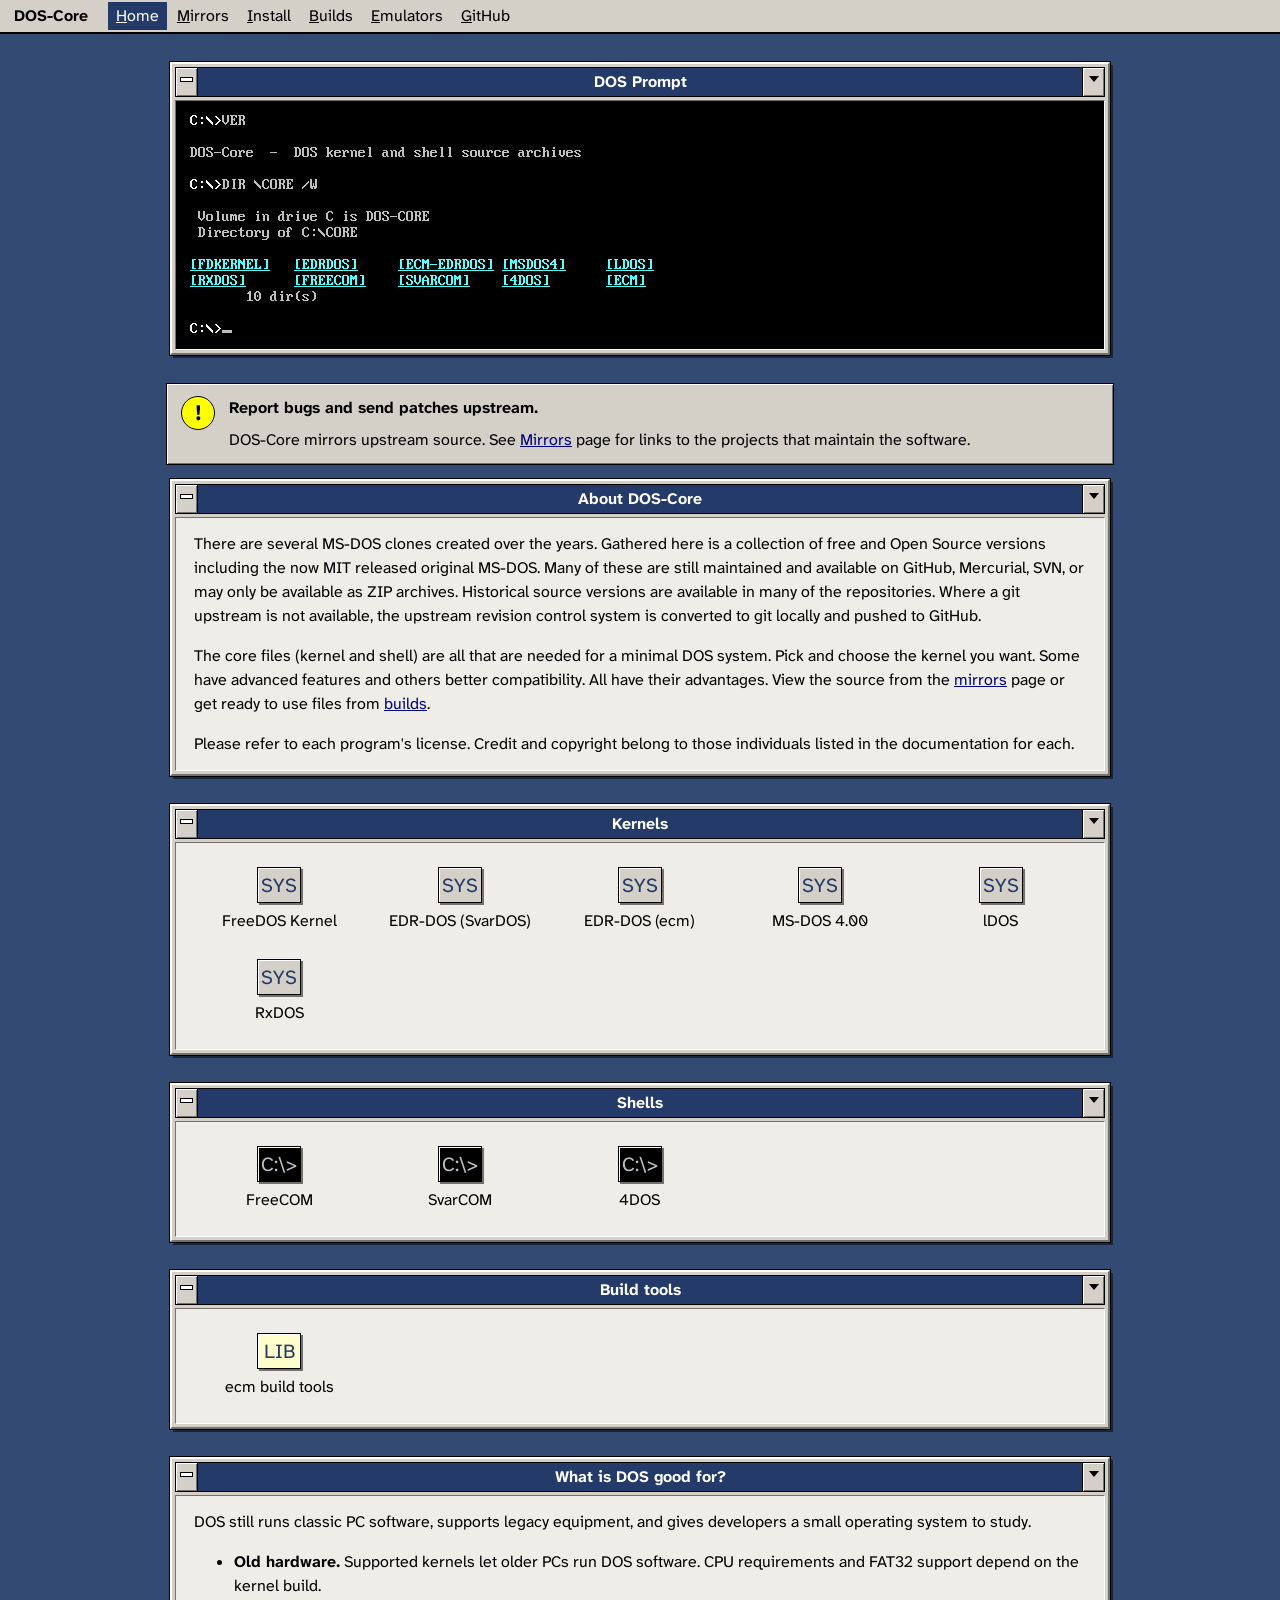
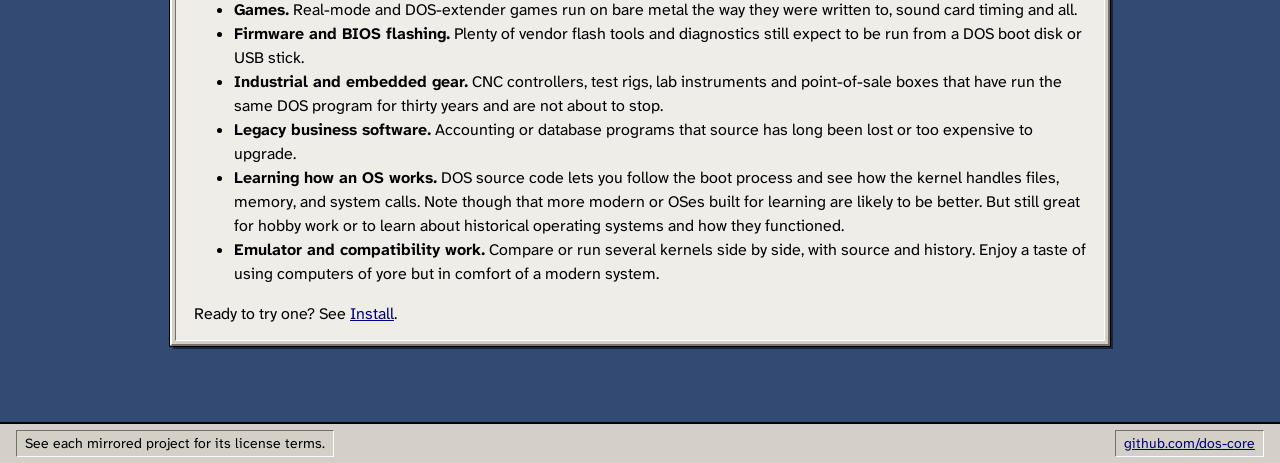
<file: index.html>
<!doctype html>
<html lang="en">
<head>
<meta charset="utf-8">
<meta name="viewport" content="width=device-width, initial-scale=1">
<title>DOS-Core</title>
<meta name="description" content="DOS-Core: Read-only mirrors of DOS kernel and command shell source code, with links back to the projects that maintain them.">
<link rel="stylesheet" href="style.css">
</head>
<body>

<nav class="menubar">
  <span class="app">DOS-Core</span>
  <a href="index.html" aria-current="page">Home</a>
  <a href="mirrors.html">Mirrors</a>
  <a href="install.html">Install</a>
  <a href="builds.html">Builds</a>
  <a href="emulators.html">Emulators</a>
  <a href="https://github.com/dos-core">GitHub</a>
</nav>

<main class="desktop">

  <section class="window">
    <div class="titlebar"><span class="box"></span><h1>DOS Prompt</h1><span class="box r"></span></div>
<pre class="term term40or80"><span class="w">C:\&gt;</span>VER

<span class="term-banner">DOS-Core  -  DOS kernel and shell source archives</span>

<span class="w">C:\&gt;</span>DIR \CORE /W

 Volume in drive C is DOS-CORE
 Directory of C:\CORE

<span class="term-directory"><a href="mirrors.html#fdkernel">[FDKERNEL]</a>   <a href="mirrors.html#edrdos">[EDRDOS]</a>     <a href="mirrors.html#ecm-edrdos">[ECM-EDRDOS]</a> <a href="mirrors.html#msdos4">[MSDOS4]</a>     <a href="mirrors.html#ldos">[LDOS]</a>
<a href="mirrors.html#rxdos">[RXDOS]</a>      <a href="mirrors.html#freecom">[FREECOM]</a>    <a href="mirrors.html#svarcom">[SVARCOM]</a>    <a href="mirrors.html#4dos">[4DOS]</a>       <a href="mirrors.html#ecm">[ECM]</a></span>
       10 dir(s)

<span class="w">C:\&gt;</span><span class="cursor"></span></pre>
  </section>

  <div class="notice" role="note">
    <span class="mark" aria-hidden="true">!</span>
    <div>
      <p><strong>Report bugs and send patches upstream.</strong></p>
      <p>DOS-Core mirrors upstream source. See <a href="mirrors.html">Mirrors</a> page 
      for links to the projects that maintain the software.</p>
    </div>
  </div>

  <section class="window">
    <div class="titlebar"><span class="box"></span><h2>About DOS-Core</h2><span class="box r"></span></div>
    <div class="body">
      <p>There are several MS-DOS clones created over the years.  Gathered here
      is a collection of free and Open Source versions including the now MIT
      released original MS-DOS.  Many of these are still maintained and
      available on GitHub, Mercurial, SVN, or may only be available as ZIP
      archives.  Historical source versions are available in many of the
      repositories.  Where a git upstream is not available, the upstream 
      revision control system is converted to git locally and pushed to GitHub.</p>
      <p>The core files (kernel and shell) are all that are needed for a minimal
      DOS system.  Pick and choose the kernel you want.  Some have advanced 
      features and others better compatibility.  All have their advantages.
      View the source from the <a href="mirrors.html">mirrors</a> page or get
      ready to use files from <a href="builds.html">builds</a>.</p>
      <p>Please refer to each program's license.  Credit and copyright belong
      to those individuals listed in the documentation for each.</p>
    </div>
  </section>

  <section class="window">
    <div class="titlebar"><span class="box"></span><h2>Kernels</h2><span class="box r"></span></div>
    <div class="body">
      <div class="icons">
        <a class="icon" href="mirrors.html#fdkernel"><span class="glyph">SYS</span><span>FreeDOS Kernel</span></a>
        <a class="icon" href="mirrors.html#edrdos"><span class="glyph">SYS</span><span>EDR-DOS (SvarDOS)</span></a>
        <a class="icon" href="mirrors.html#ecm-edrdos"><span class="glyph">SYS</span><span>EDR-DOS (ecm)</span></a>
        <a class="icon" href="mirrors.html#msdos4"><span class="glyph">SYS</span><span>MS-DOS 4.00</span></a>
        <a class="icon" href="mirrors.html#ldos"><span class="glyph">SYS</span><span>lDOS</span></a>
        <a class="icon" href="mirrors.html#rxdos"><span class="glyph">SYS</span><span>RxDOS</span></a>
      </div>
    </div>
  </section>

  <section class="window">
    <div class="titlebar"><span class="box"></span><h2>Shells</h2><span class="box r"></span></div>
    <div class="body">
      <div class="icons">
        <a class="icon" href="mirrors.html#freecom"><span class="glyph shell">C:\&gt;</span><span>FreeCOM</span></a>
        <a class="icon" href="mirrors.html#svarcom"><span class="glyph shell">C:\&gt;</span><span>SvarCOM</span></a>
        <a class="icon" href="mirrors.html#4dos"><span class="glyph shell">C:\&gt;</span><span>4DOS</span></a>
      </div>
    </div>
  </section>

  <section class="window">
    <div class="titlebar"><span class="box"></span><h2>Build tools</h2><span class="box r"></span></div>
    <div class="body">
      <div class="icons">
        <a class="icon" href="mirrors.html#ecm"><span class="glyph lib">LIB</span><span>ecm build tools</span></a>
      </div>
    </div>
  </section>

  <section class="window">
    <div class="titlebar"><span class="box"></span><h2>What is DOS good for?</h2><span class="box r"></span></div>
    <div class="body">
      <p>DOS still runs classic PC software, supports legacy equipment, and
      gives developers a small operating system to study.</p>
      <ul>
        <li><strong>Old hardware.</strong> Supported kernels let older PCs run DOS software.
        CPU requirements and FAT32 support depend on the kernel build.</li>
        <li><strong>Games.</strong> Real-mode and DOS-extender games run on
        bare metal the way they were written to, sound card timing and all.</li>
        <li><strong>Firmware and BIOS flashing.</strong> Plenty of vendor
        flash tools and diagnostics still expect to be run from a DOS boot
        disk or USB stick.</li>
        <li><strong>Industrial and embedded gear.</strong> CNC controllers,
        test rigs, lab instruments and point-of-sale boxes that have run the
        same DOS program for thirty years and are not about to stop.</li>
        <li><strong>Legacy business software.</strong> Accounting or database
        programs that source has long been lost or too expensive to upgrade.</li>
        <li><strong>Learning how an OS works.</strong> DOS source code lets you follow
        the boot process and see how the kernel handles files, memory, and
        system calls.  Note though that more modern or OSes built for learning
        are likely to be better.  But still great for hobby work or to learn
        about historical operating systems and how they functioned.</li>
        <li><strong>Emulator and compatibility work.</strong> Compare or run
        several kernels side by side, with source and history.  Enjoy a taste
        of using computers of yore but in comfort of a modern system.</li>
      </ul>
      <p>Ready to try one? See <a href="install.html">Install</a>.</p>
    </div>
  </section>

</main>

<footer class="statusbar">
  <span>See each mirrored project for its license terms.</span>
  <span><a href="https://github.com/dos-core">github.com/dos-core</a></span>
</footer>

</body>
</html>
</file>
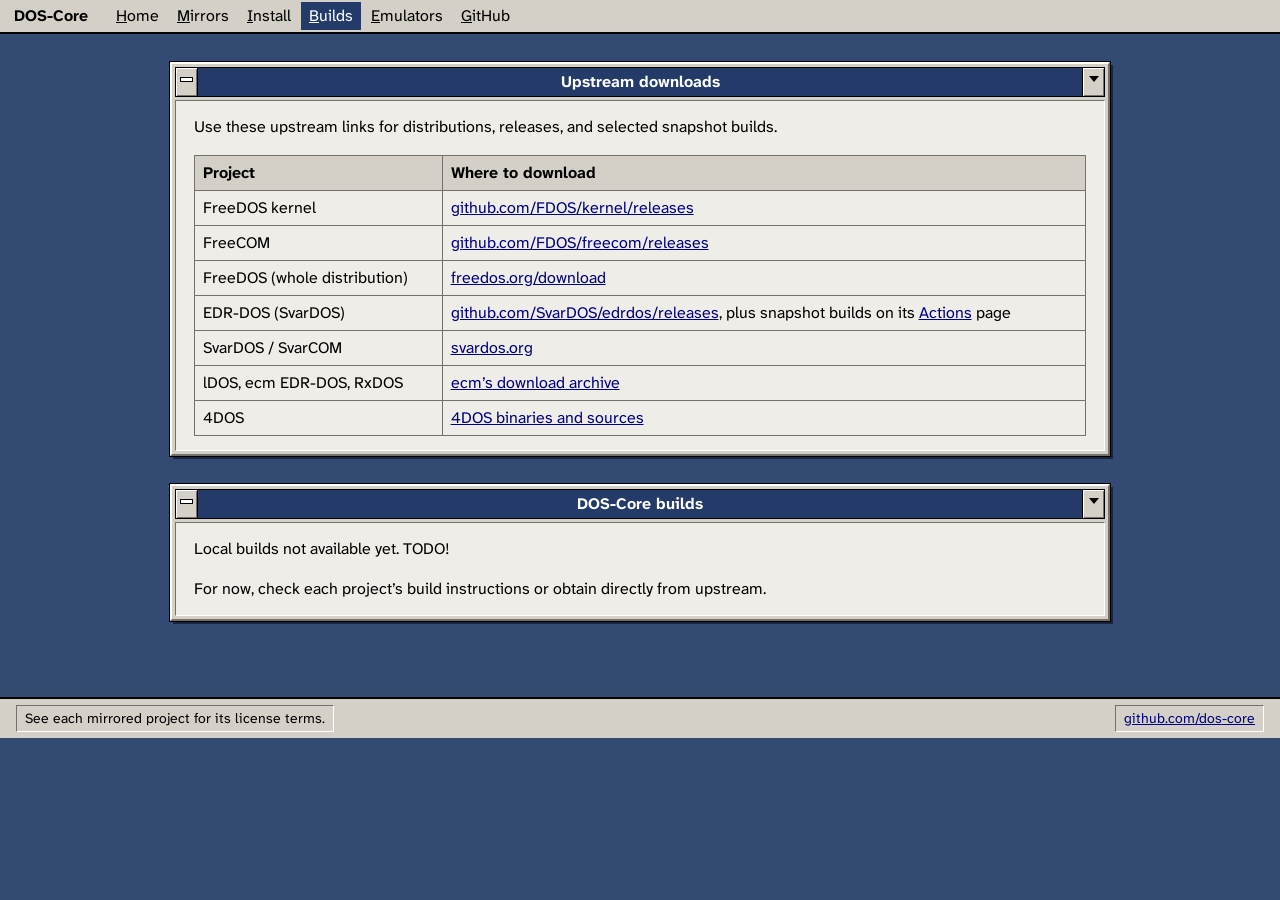
<file: builds.html>
<!doctype html>
<html lang="en">
<head>
<meta charset="utf-8">
<meta name="viewport" content="width=device-width, initial-scale=1">
<title>DOS-Core Builds</title>
<meta name="description" content="Where to get ready-to-run kernels and shells.">
<link rel="stylesheet" href="style.css">
</head>
<body>

<nav class="menubar">
  <span class="app">DOS-Core</span>
  <a href="index.html">Home</a>
  <a href="mirrors.html">Mirrors</a>
  <a href="install.html">Install</a>
  <a href="builds.html" aria-current="page">Builds</a>
  <a href="emulators.html">Emulators</a>
  <a href="https://github.com/dos-core">GitHub</a>
</nav>

<main class="desktop">

  <section class="window">
    <div class="titlebar"><span class="box"></span><h1>Upstream downloads</h1><span class="box r"></span></div>
    <div class="body">
      <p>Use these upstream links for distributions, releases, and selected snapshot builds.</p>
      <div class="table-wrap">
      <table>
        <thead><tr><th>Project</th><th>Where to download</th></tr></thead>
        <tbody>
          <tr><td>FreeDOS kernel</td><td><a href="https://github.com/FDOS/kernel/releases">github.com/FDOS/kernel/releases</a></td></tr>
          <tr><td>FreeCOM</td><td><a href="https://github.com/FDOS/freecom/releases">github.com/FDOS/freecom/releases</a></td></tr>
          <tr><td>FreeDOS (whole distribution)</td><td><a href="https://www.freedos.org/download/">freedos.org/download</a></td></tr>
          <tr><td>EDR-DOS (SvarDOS)</td><td><a href="https://github.com/SvarDOS/edrdos/releases">github.com/SvarDOS/edrdos/releases</a>, plus snapshot builds on its <a href="https://github.com/SvarDOS/edrdos/actions">Actions</a> page</td></tr>
          <tr><td>SvarDOS / SvarCOM</td><td><a href="http://svardos.org/">svardos.org</a></td></tr>
          <tr><td>lDOS, ecm EDR-DOS, RxDOS</td><td><a href="https://pushbx.org/ecm/download/">ecm’s download archive</a></td></tr>
          <tr><td>4DOS</td><td><a href="https://4dos.info/sources.htm">4DOS binaries and sources</a></td></tr>
        </tbody>
      </table>
      </div>
    </div>
  </section>

  <section class="window">
    <div class="titlebar"><span class="box"></span><h2>DOS-Core builds</h2><span class="box r"></span></div>
    <div class="body">
      <p>Local builds not available yet.  TODO!</p>
      <p>For now, check each project’s build instructions or obtain directly from upstream.</p>
    </div>
  </section>

</main>

<footer class="statusbar">
  <span>See each mirrored project for its license terms.</span>
  <span><a href="https://github.com/dos-core">github.com/dos-core</a></span>
</footer>

</body>
</html>
</file>
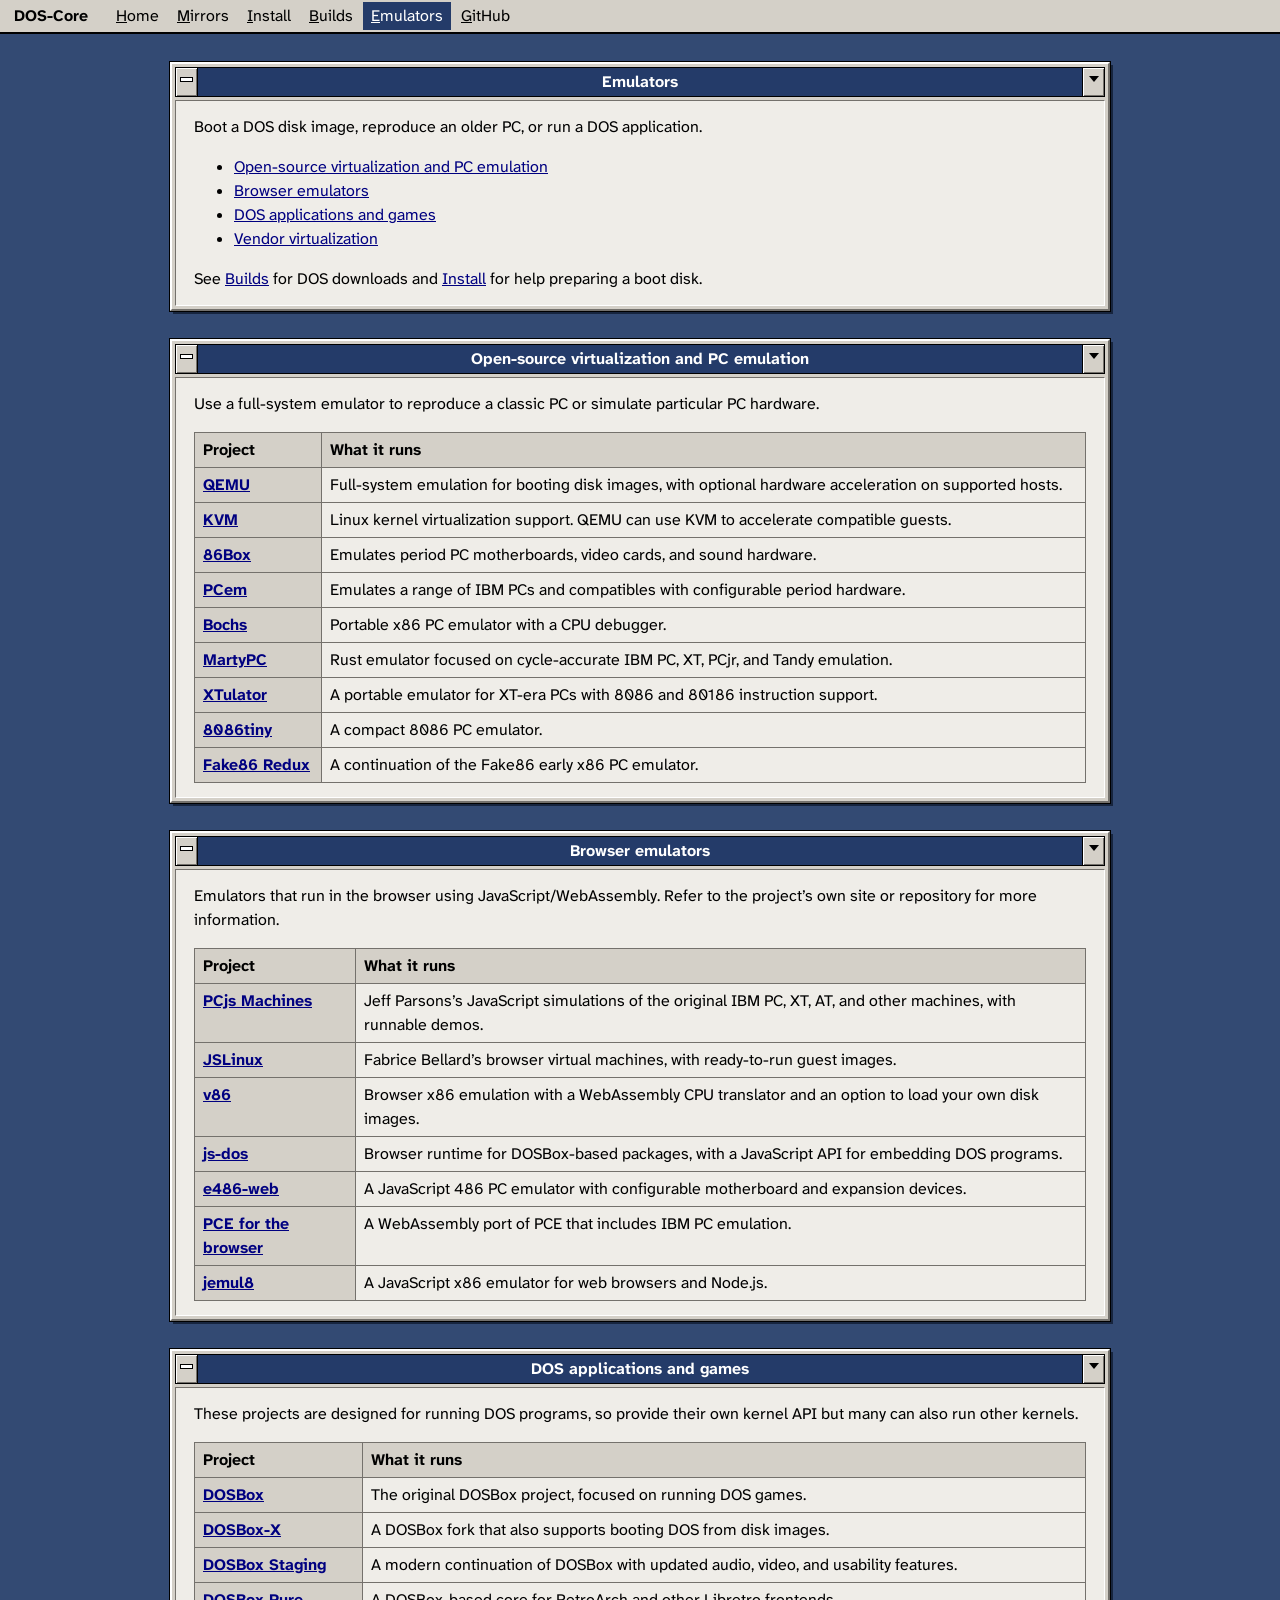
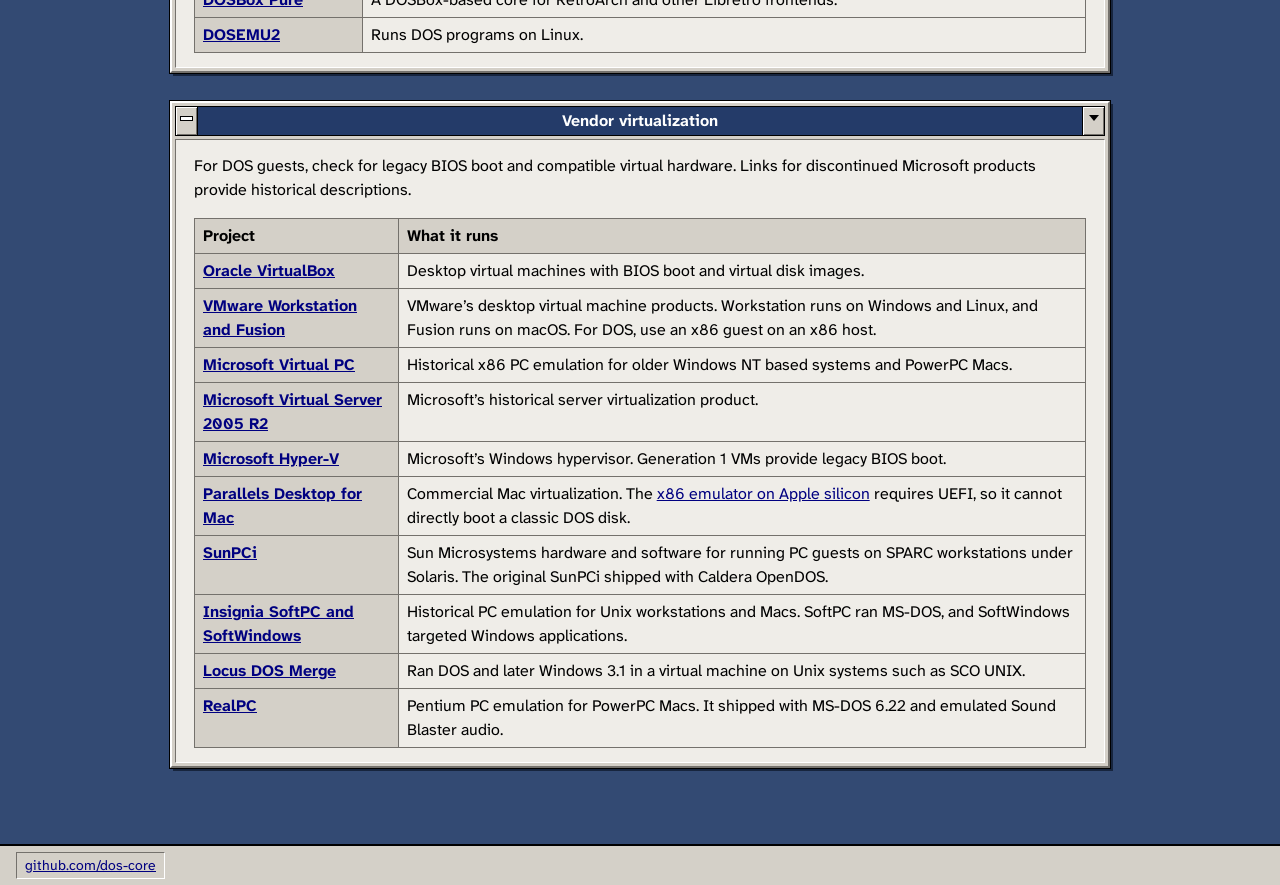
<file: emulators.html>
<!doctype html>
<html lang="en">
<head>
<meta charset="utf-8">
<meta name="viewport" content="width=device-width, initial-scale=1">
<title>DOS-Core Emulators</title>
<meta name="description" content="Desktop, open-source, and browser emulators for DOS programs and bootable PC disk images.">
<link rel="stylesheet" href="style.css">
</head>
<body>

<nav class="menubar">
  <span class="app">DOS-Core</span>
  <a href="index.html">Home</a>
  <a href="mirrors.html">Mirrors</a>
  <a href="install.html">Install</a>
  <a href="builds.html">Builds</a>
  <a href="emulators.html" aria-current="page">Emulators</a>
  <a href="https://github.com/dos-core">GitHub</a>
</nav>

<main class="desktop">
  <section class="window">
    <div class="titlebar"><span class="box"></span><h1>Emulators</h1><span class="box r"></span></div>
    <div class="body">
      <p>Boot a DOS disk image, reproduce an older PC, or run a DOS application.</p>
      <ul>
        <li><a href="#open-source">Open-source virtualization and PC emulation</a></li>
        <li><a href="#browser">Browser emulators</a></li>
        <li><a href="#dos-programs">DOS applications and games</a></li>
        <li><a href="#desktop">Vendor virtualization</a></li>
      </ul>
      <p>See <a href="builds.html">Builds</a> for DOS downloads and
      <a href="install.html">Install</a> for help preparing a boot disk.</p>
    </div>
  </section>

  <section class="window" id="open-source">
    <div class="titlebar"><span class="box"></span><h2>Open-source virtualization and PC emulation</h2><span class="box r"></span></div>
    <div class="body">
      <p>Use a full-system emulator to reproduce a classic PC or simulate particular PC hardware.</p>
      <div class="table-wrap">
        <table>
          <thead><tr><th scope="col">Project</th><th scope="col">What it runs</th></tr></thead>
          <tbody>
            <tr><th scope="row"><a href="https://www.qemu.org/">QEMU</a></th><td>Full-system emulation for booting disk images, with optional hardware acceleration on supported hosts.</td></tr>
            <tr><th scope="row"><a href="https://docs.kernel.org/virt/kvm/index.html">KVM</a></th><td>Linux kernel virtualization support. QEMU can use KVM to accelerate compatible guests.</td></tr>
            <tr><th scope="row"><a href="https://86box.net/">86Box</a></th><td>Emulates period PC motherboards, video cards, and sound hardware.</td></tr>
            <tr><th scope="row"><a href="https://pcem-emulator.github.io/">PCem</a></th><td>Emulates a range of IBM PCs and compatibles with configurable period hardware.</td></tr>
            <tr><th scope="row"><a href="https://bochs.sourceforge.io/">Bochs</a></th><td>Portable x86 PC emulator with a CPU debugger.</td></tr>
            <tr><th scope="row"><a href="https://github.com/dbalsom/martypc">MartyPC</a></th><td>Rust emulator focused on cycle-accurate IBM PC, XT, PCjr, and Tandy emulation.</td></tr>
            <tr><th scope="row"><a href="https://github.com/mikechambers84/XTulator">XTulator</a></th><td>A portable emulator for XT-era PCs with 8086 and 80186 instruction support.</td></tr>
            <tr><th scope="row"><a href="https://github.com/adriancable/8086tiny">8086tiny</a></th><td>A compact 8086 PC emulator.</td></tr>
            <tr><th scope="row"><a href="https://github.com/bit-hack/fake86">Fake86 Redux</a></th><td>A continuation of the Fake86 early x86 PC emulator.</td></tr>
          </tbody>
        </table>
      </div>
    </div>
  </section>

  <section class="window" id="browser">
    <div class="titlebar"><span class="box"></span><h2>Browser emulators</h2><span class="box r"></span></div>
    <div class="body">
      <p>Emulators that run in the browser using JavaScript/WebAssembly. Refer to the project’s own site or repository for more information.</p>
      <div class="table-wrap">
        <table>
          <thead><tr><th scope="col">Project</th><th scope="col">What it runs</th></tr></thead>
          <tbody>
            <tr><th scope="row"><a href="https://www.pcjs.org/">PCjs Machines</a></th><td>Jeff Parsons’s JavaScript simulations of the original IBM PC, XT, AT, and other machines, with runnable demos.</td></tr>
            <tr><th scope="row"><a href="https://bellard.org/jslinux/">JSLinux</a></th><td>Fabrice Bellard’s browser virtual machines, with ready-to-run guest images.</td></tr>
            <tr><th scope="row"><a href="https://copy.sh/v86/">v86</a></th><td>Browser x86 emulation with a WebAssembly CPU translator and an option to load your own disk images.</td></tr>
            <tr><th scope="row"><a href="https://js-dos.com/">js-dos</a></th><td>Browser runtime for DOSBox-based packages, with a JavaScript API for embedding DOS programs.</td></tr>
            <tr><th scope="row"><a href="https://github.com/jandej/e486-web">e486-web</a></th><td>A JavaScript 486 PC emulator with configurable motherboard and expansion devices.</td></tr>
            <tr><th scope="row"><a href="https://github.com/jsdf/pce">PCE for the browser</a></th><td>A WebAssembly port of PCE that includes IBM PC emulation.</td></tr>
            <tr><th scope="row"><a href="https://github.com/asmblah/jemul8">jemul8</a></th><td>A JavaScript x86 emulator for web browsers and Node.js.</td></tr>
          </tbody>
        </table>
      </div>
    </div>
  </section>

  <section class="window" id="dos-programs">
    <div class="titlebar"><span class="box"></span><h2>DOS applications and games</h2><span class="box r"></span></div>
    <div class="body">
      <p>These projects are designed for running DOS programs, so provide their own kernel API but many can also run other kernels.</p>
      <div class="table-wrap">
        <table>
          <thead><tr><th scope="col">Project</th><th scope="col">What it runs</th></tr></thead>
          <tbody>
            <tr><th scope="row"><a href="https://www.dosbox.com/">DOSBox</a></th><td>The original DOSBox project, focused on running DOS games.</td></tr>
            <tr><th scope="row"><a href="https://dosbox-x.com/">DOSBox-X</a></th><td>A DOSBox fork that also supports booting DOS from disk images.</td></tr>
            <tr><th scope="row"><a href="https://www.dosbox-staging.org/">DOSBox Staging</a></th><td>A modern continuation of DOSBox with updated audio, video, and usability features.</td></tr>
            <tr><th scope="row"><a href="https://docs.libretro.com/library/dosbox_pure/">DOSBox Pure</a></th><td>A DOSBox-based core for RetroArch and other Libretro frontends.</td></tr>
            <tr><th scope="row"><a href="https://github.com/dosemu2/dosemu2">DOSEMU2</a></th><td>Runs DOS programs on Linux.</td></tr>
          </tbody>
        </table>
      </div>
    </div>
  </section>

  <section class="window" id="desktop">
    <div class="titlebar"><span class="box"></span><h2>Vendor virtualization</h2><span class="box r"></span></div>
    <div class="body">
      <p>For DOS guests, check for legacy BIOS boot and compatible virtual hardware. Links for discontinued Microsoft products provide historical descriptions.</p>
      <div class="table-wrap">
        <table>
          <thead><tr><th scope="col">Project</th><th scope="col">What it runs</th></tr></thead>
          <tbody>
            <tr><th scope="row"><a href="https://www.virtualbox.org/">Oracle VirtualBox</a></th><td>Desktop virtual machines with BIOS boot and virtual disk images.</td></tr>
            <tr><th scope="row"><a href="https://www.vmware.com/products/desktop-hypervisor/workstation-and-fusion">VMware Workstation and Fusion</a></th><td>VMware’s desktop virtual machine products. Workstation runs on Windows and Linux, and Fusion runs on macOS. For DOS, use an x86 guest on an x86 host.</td></tr>
            <tr><th scope="row"><a href="https://en.wikipedia.org/wiki/Virtual_PC">Microsoft Virtual PC</a></th><td>Historical x86 PC emulation for older Windows NT based systems and PowerPC Macs.</td></tr>
            <tr><th scope="row"><a href="https://en.wikipedia.org/wiki/Microsoft_Virtual_Server">Microsoft Virtual Server 2005 R2</a></th><td>Microsoft’s historical server virtualization product.</td></tr>
            <tr><th scope="row"><a href="https://learn.microsoft.com/en-us/windows-server/virtualization/hyper-v/overview">Microsoft Hyper-V</a></th><td>Microsoft’s Windows hypervisor. Generation 1 VMs provide legacy BIOS boot.</td></tr>
            <tr><th scope="row"><a href="https://www.parallels.com/products/desktop/download/">Parallels Desktop for Mac</a></th><td>Commercial Mac virtualization. The <a href="https://kb.parallels.com/en/130217">x86 emulator on Apple silicon</a> requires UEFI, so it cannot directly boot a classic DOS disk.</td></tr>
            <tr><th scope="row"><a href="https://docs.oracle.com/cd/E19315-01/805-6058-11/6j5nc881r/index.html">SunPCi</a></th><td>Sun Microsystems hardware and software for running PC guests on SPARC workstations under Solaris. The original SunPCi shipped with Caldera OpenDOS.</td></tr>
            <tr><th scope="row"><a href="https://en.wikipedia.org/wiki/SoftPC">Insignia SoftPC and SoftWindows</a></th><td>Historical PC emulation for Unix workstations and Macs. SoftPC ran MS-DOS, and SoftWindows targeted Windows applications.</td></tr>
            <tr><th scope="row"><a href="https://en.wikipedia.org/wiki/Merge_(software)">Locus DOS Merge</a></th><td>Ran DOS and later Windows 3.1 in a virtual machine on Unix systems such as SCO UNIX.</td></tr>
            <tr><th scope="row"><a href="https://en.wikipedia.org/wiki/RealPC">RealPC</a></th><td>Pentium PC emulation for PowerPC Macs. It shipped with MS-DOS 6.22 and emulated Sound Blaster audio.</td></tr>
          </tbody>
        </table>
      </div>
    </div>
  </section>
</main>

<footer class="statusbar">
  <span><a href="https://github.com/dos-core">github.com/dos-core</a></span>
</footer>

</body>
</html>
</file>
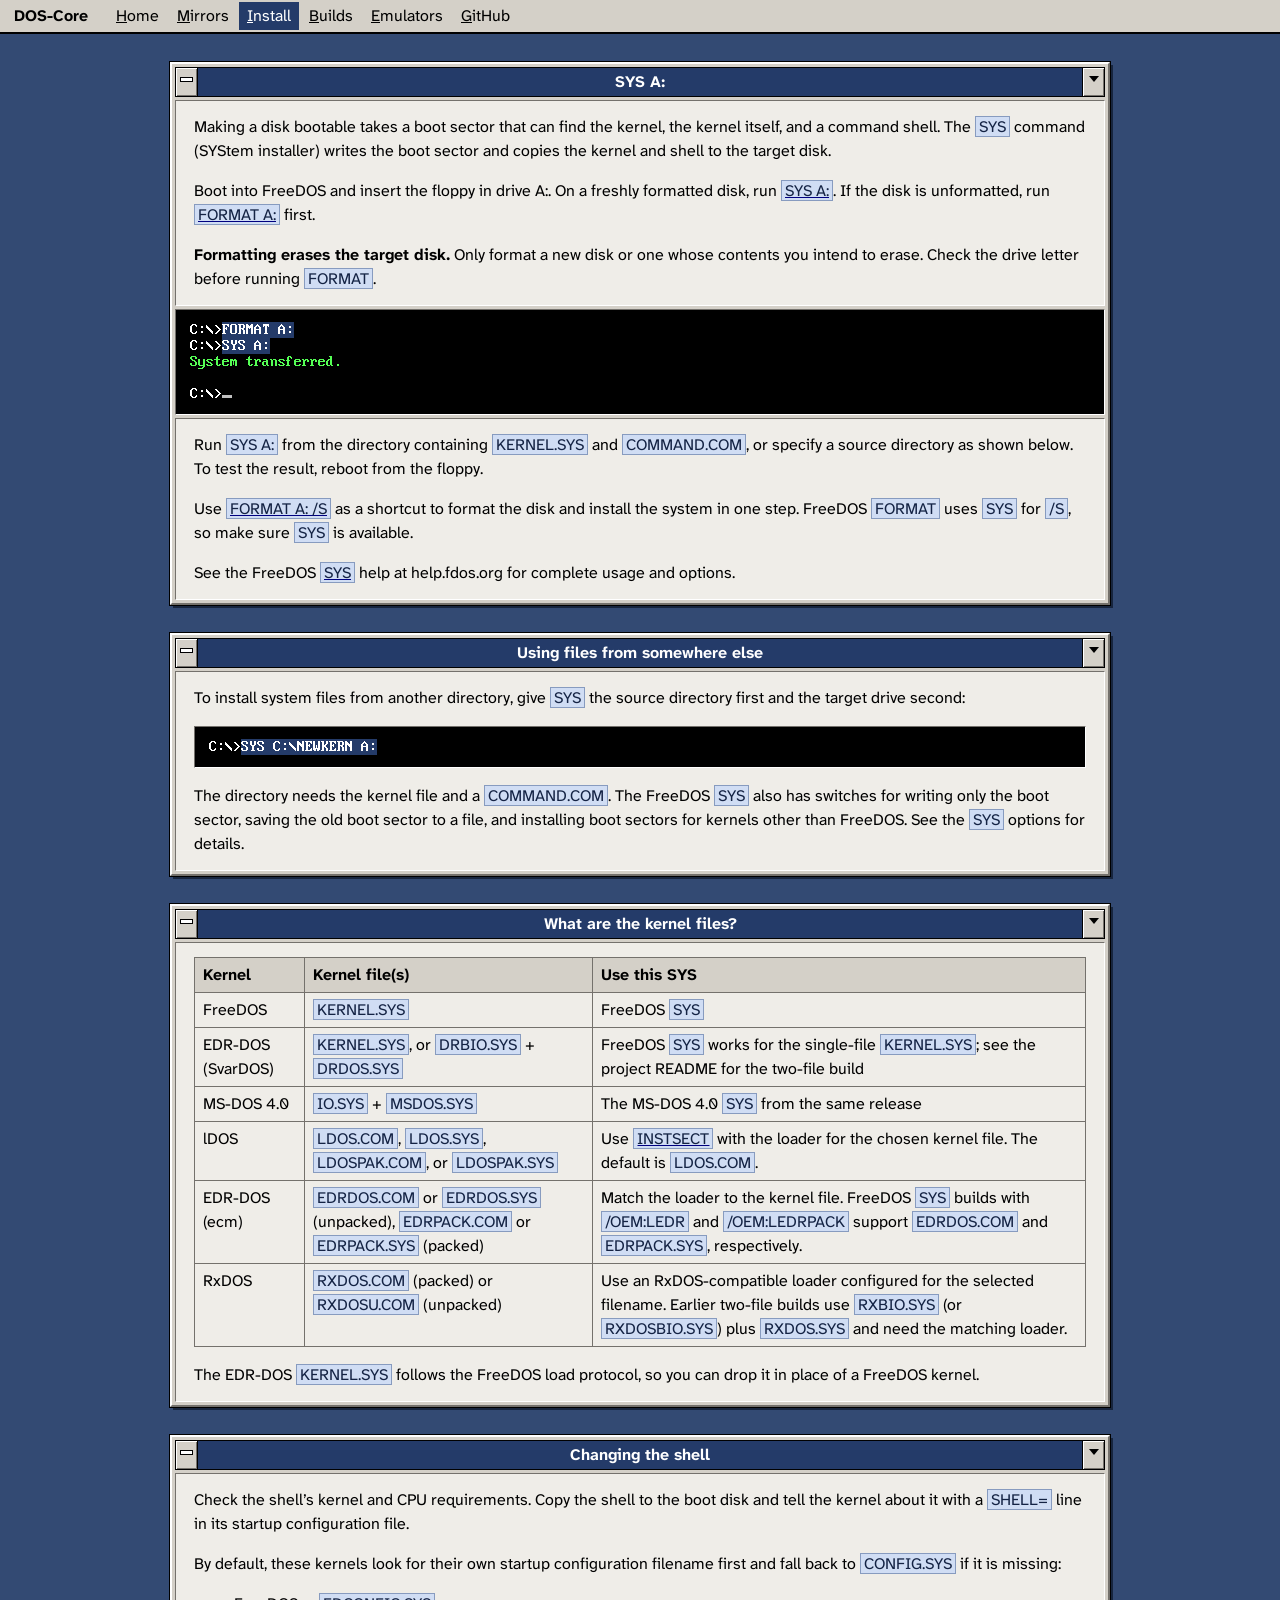
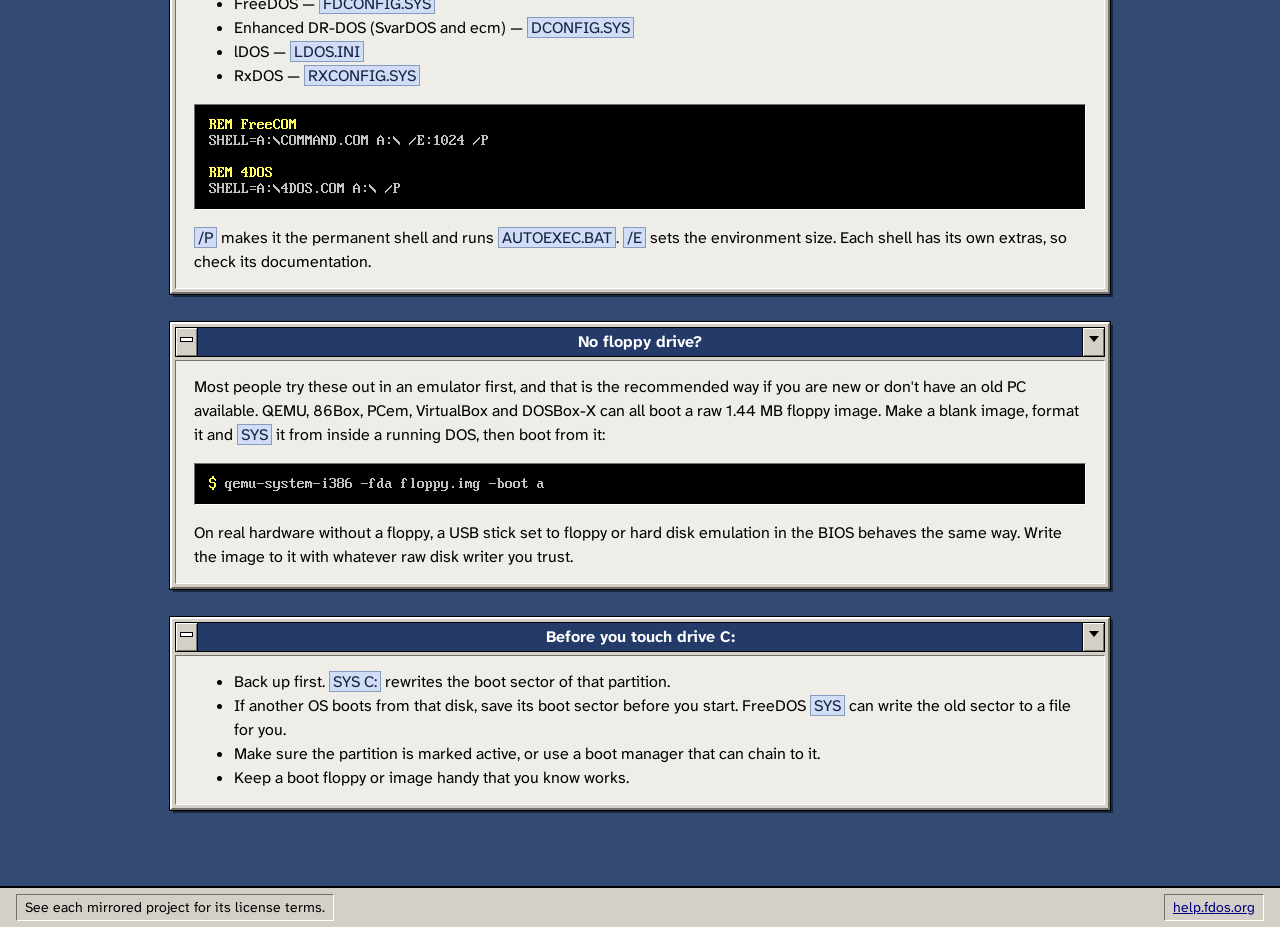
<file: install.html>
<!doctype html>
<html lang="en">
<head>
<meta charset="utf-8">
<meta name="viewport" content="width=device-width, initial-scale=1">
<title>Installing a DOS Kernel</title>
<meta name="description" content="Putting a DOS kernel and shell onto a floppy, hard disk or disk image with SYS.">
<link rel="stylesheet" href="style.css">
</head>
<body>

<nav class="menubar">
  <span class="app">DOS-Core</span>
  <a href="index.html">Home</a>
  <a href="mirrors.html">Mirrors</a>
  <a href="install.html" aria-current="page">Install</a>
  <a href="builds.html">Builds</a>
  <a href="emulators.html">Emulators</a>
  <a href="https://github.com/dos-core">GitHub</a>
</nav>

<main class="desktop">

  <section class="window">
    <div class="titlebar"><span class="box"></span><h1>SYS A:</h1><span class="box r"></span></div>
    <div class="body">
      <p>Making a disk bootable takes a boot sector that can find the
      kernel, the kernel itself, and a command shell. The <code>SYS</code>
      command (SYStem installer) writes the boot sector and copies the
      kernel and shell to the target disk.</p>
      <p>Boot into FreeDOS and insert the floppy in drive A:. On a freshly
      formatted disk, run <a href="https://help.fdos.org/en/hhstndrd/base/sys.htm"><code>SYS A:</code></a>. If the disk is unformatted,
      run <a href="https://help.fdos.org/en/hhstndrd/base/format.htm"><code>FORMAT A:</code></a> first.</p>
      <p><strong>Formatting erases the target disk.</strong> Only format a new
      disk or one whose contents you intend to erase. Check the drive letter
      before running <code>FORMAT</code>.</p>
    </div>
<pre class="term"><span class="w">C:\&gt;</span><code>FORMAT A:</code>
<span class="w">C:\&gt;</span><code>SYS A:</code>
<span class="g">System transferred.</span>

<span class="w">C:\&gt;</span><span class="cursor"></span></pre>
    <div class="body">
      <p>Run <code>SYS A:</code> from the directory containing
      <code>KERNEL.SYS</code> and <code>COMMAND.COM</code>, or specify a
      source directory as shown below. To test the result, reboot from the
      floppy.</p>
      <p>Use <a href="https://help.fdos.org/en/hhstndrd/base/format.htm"><code>FORMAT A: /S</code></a>
      as a shortcut to format the disk and install the system in one step.
      FreeDOS <code>FORMAT</code> uses <code>SYS</code> for <code>/S</code>,
      so make sure <code>SYS</code> is available.</p>
      <p>See the FreeDOS <a href="https://help.fdos.org/en/hhstndrd/base/sys.htm"><code>SYS</code></a> help
      at help.fdos.org for complete usage and options.</p>
    </div>
  </section>

  <section class="window">
    <div class="titlebar"><span class="box"></span><h2>Using files from somewhere else</h2><span class="box r"></span></div>
    <div class="body">
      <p>To install system files from another directory, give <code>SYS</code>
      the source directory first and the target drive second:</p>
<pre class="term"><span class="w">C:\&gt;</span><code>SYS C:\NEWKERN A:</code></pre>
      <p>The directory needs the kernel file and a <code>COMMAND.COM</code>.
      The FreeDOS <code>SYS</code> also has switches for writing only the
      boot sector, saving the old boot sector to a file, and installing
      boot sectors for kernels other than FreeDOS. See the
      <code>SYS</code> options for details.</p>
    </div>
  </section>

  <section class="window">
    <div class="titlebar"><span class="box"></span><h2>What are the kernel files?</h2><span class="box r"></span></div>
    <div class="body">
      <div class="table-wrap">
      <table>
        <thead><tr><th>Kernel</th><th>Kernel file(s)</th><th>Use this SYS</th></tr></thead>
        <tbody>
          <tr><td>FreeDOS</td><td><code>KERNEL.SYS</code></td><td>FreeDOS <code>SYS</code></td></tr>
          <tr><td>EDR-DOS (SvarDOS)</td><td><code>KERNEL.SYS</code>, or <code>DRBIO.SYS</code> + <code>DRDOS.SYS</code></td><td>FreeDOS <code>SYS</code> works for the single-file <code>KERNEL.SYS</code>; see the project README for the two-file build</td></tr>
          <tr><td>MS-DOS 4.0</td><td><code>IO.SYS</code> + <code>MSDOS.SYS</code></td><td>The MS-DOS 4.0 <code>SYS</code> from the same release</td></tr>
          <tr><td>lDOS</td><td><code>LDOS.COM</code>, <code>LDOS.SYS</code>, <code>LDOSPAK.COM</code>, or <code>LDOSPAK.SYS</code></td><td>Use <a href="https://pushbx.org/ecm/doc/ldos.htm"><code>INSTSECT</code></a> with the loader for the chosen kernel file. The default is <code>LDOS.COM</code>.</td></tr>
          <tr><td>EDR-DOS (ecm)</td><td><code>EDRDOS.COM</code> or <code>EDRDOS.SYS</code> (unpacked), <code>EDRPACK.COM</code> or <code>EDRPACK.SYS</code> (packed)</td><td>Match the loader to the kernel file. FreeDOS <code>SYS</code> builds with <code>/OEM:LEDR</code> and <code>/OEM:LEDRPACK</code> support <code>EDRDOS.COM</code> and <code>EDRPACK.SYS</code>, respectively.</td></tr>
          <tr><td>RxDOS</td><td><code>RXDOS.COM</code> (packed) or <code>RXDOSU.COM</code> (unpacked)</td><td>Use an RxDOS-compatible loader configured for the selected filename. Earlier two-file builds use <code>RXBIO.SYS</code> (or <code>RXDOSBIO.SYS</code>) plus <code>RXDOS.SYS</code> and need the matching loader.</td></tr>
        </tbody>
      </table>
      </div>
      <p>The EDR-DOS <code>KERNEL.SYS</code> follows the FreeDOS load
      protocol, so you can drop it in place of a FreeDOS kernel.</p>
    </div>
  </section>

  <section class="window">
    <div class="titlebar"><span class="box"></span><h2>Changing the shell</h2><span class="box r"></span></div>
    <div class="body">
      <p>Check the shell’s kernel and CPU requirements. Copy the shell to
      the boot disk and tell the kernel about it with a <code>SHELL=</code>
      line in its startup configuration file.</p>
      <p>By default, these kernels look for their own startup configuration
      filename first and fall back to <code>CONFIG.SYS</code> if it is
      missing:</p>
      <ul>
        <li>FreeDOS — <code>FDCONFIG.SYS</code></li>
        <li>Enhanced DR-DOS (SvarDOS and ecm) — <code>DCONFIG.SYS</code></li>
        <li>lDOS — <code>LDOS.INI</code></li>
        <li>RxDOS — <code>RXCONFIG.SYS</code></li>
      </ul>
<pre class="term"><span class="y">REM FreeCOM</span>
SHELL=A:\COMMAND.COM A:\ /E:1024 /P

<span class="y">REM 4DOS</span>
SHELL=A:\4DOS.COM A:\ /P</pre>
      <p><code>/P</code> makes it the permanent shell and runs
      <code>AUTOEXEC.BAT</code>. <code>/E</code> sets the environment
      size. Each shell has its own extras, so check its documentation.</p>
    </div>
  </section>

  <section class="window">
    <div class="titlebar"><span class="box"></span><h2>No floppy drive?</h2><span class="box r"></span></div>
    <div class="body">
      <p>Most people try these out in an emulator first, and that is the
      recommended way if you are new or don't have an old PC available. 
      QEMU, 86Box, PCem, VirtualBox and DOSBox-X can
      all boot a raw 1.44&nbsp;MB floppy image. Make a blank image, format
      it and <code>SYS</code> it from inside a running DOS, then boot from
      it:</p>
<pre class="term"><span class="y">$</span> qemu-system-i386 -fda floppy.img -boot a</pre>
      <p>On real hardware without a floppy, a USB stick set to floppy or
      hard disk emulation in the BIOS behaves the same way. Write the
      image to it with whatever raw disk writer you trust.</p>
    </div>
  </section>

  <section class="window">
    <div class="titlebar"><span class="box"></span><h2>Before you touch drive C:</h2><span class="box r"></span></div>
    <div class="body">
      <ul>
        <li>Back up first. <code>SYS C:</code> rewrites the boot sector of
        that partition.</li>
        <li>If another OS boots from that disk, save its boot sector before
        you start. FreeDOS <code>SYS</code> can write the old sector to a
        file for you.</li>
        <li>Make sure the partition is marked active, or use a boot manager
        that can chain to it.</li>
        <li>Keep a boot floppy or image handy that you know works.</li>
      </ul>
    </div>
  </section>

</main>

<footer class="statusbar">
  <span>See each mirrored project for its license terms.</span>
  <span><a href="https://help.fdos.org/">help.fdos.org</a></span>
</footer>

</body>
</html>
</file>
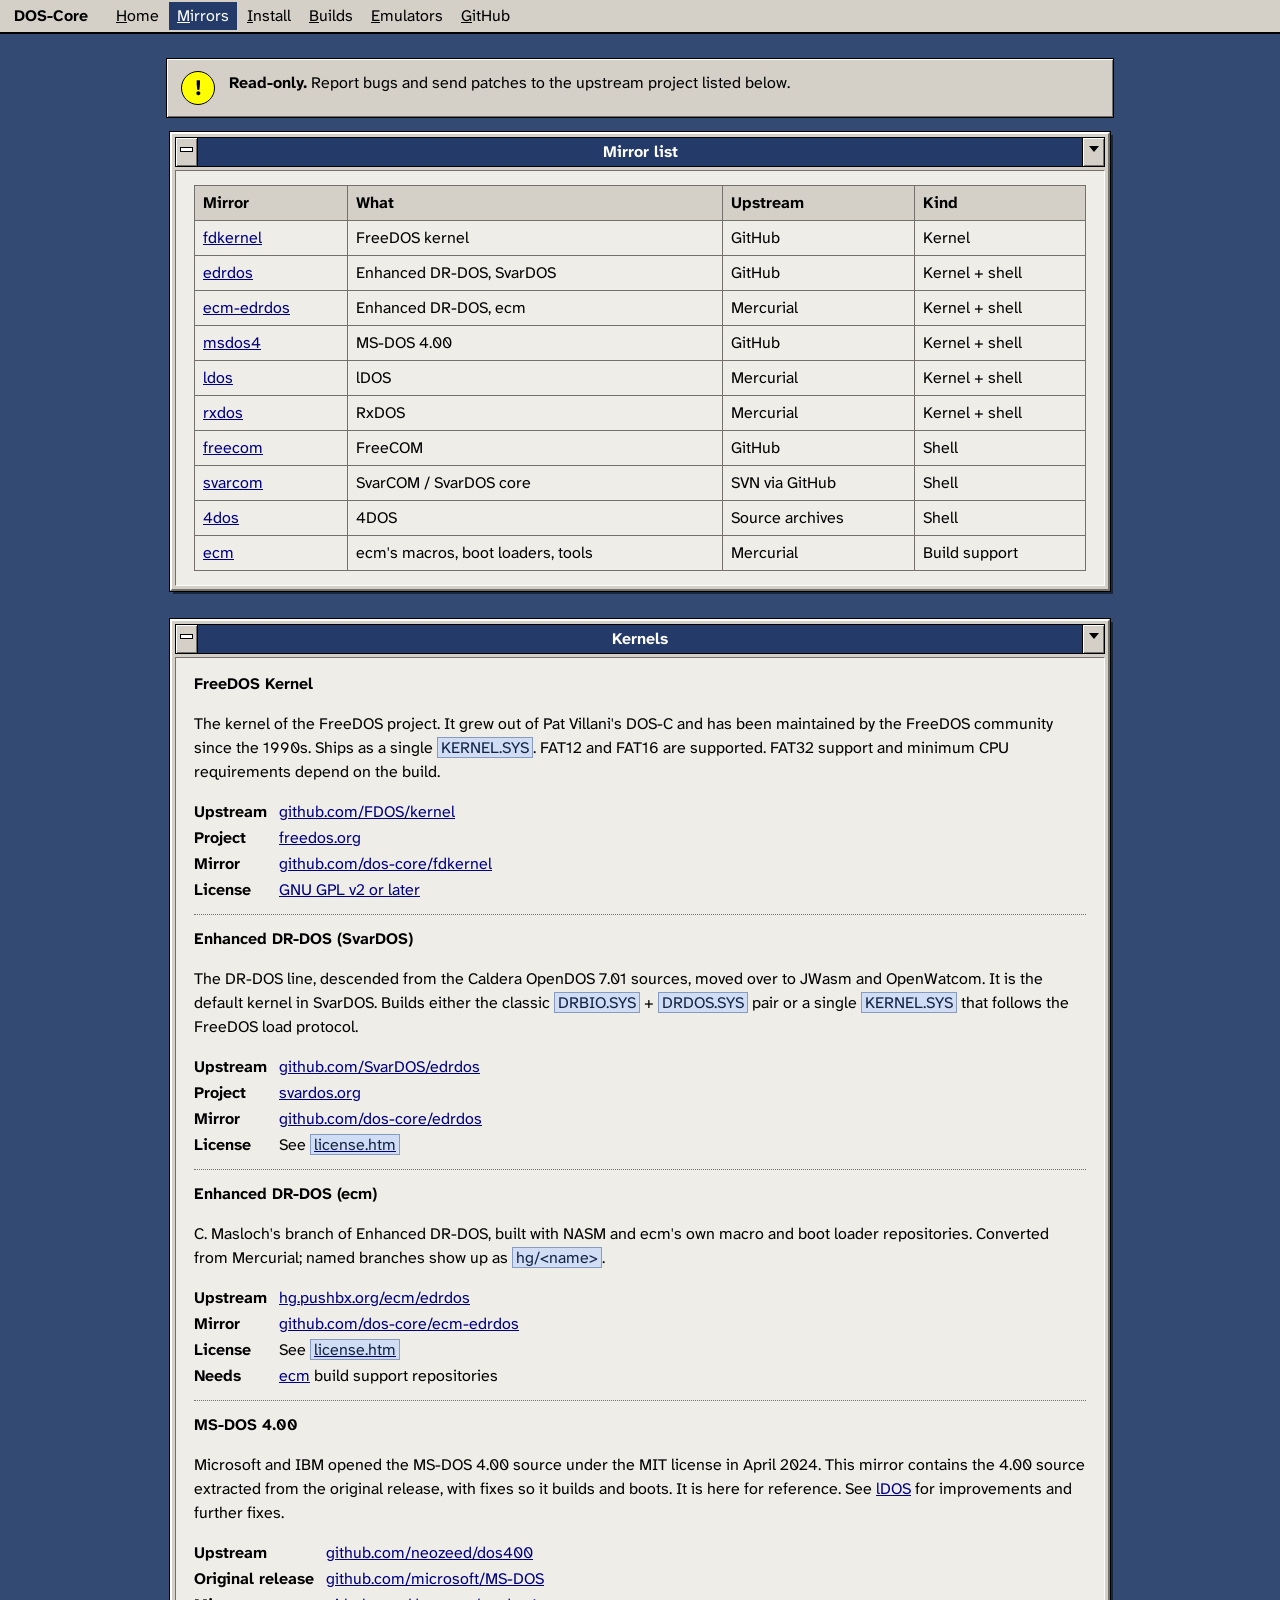
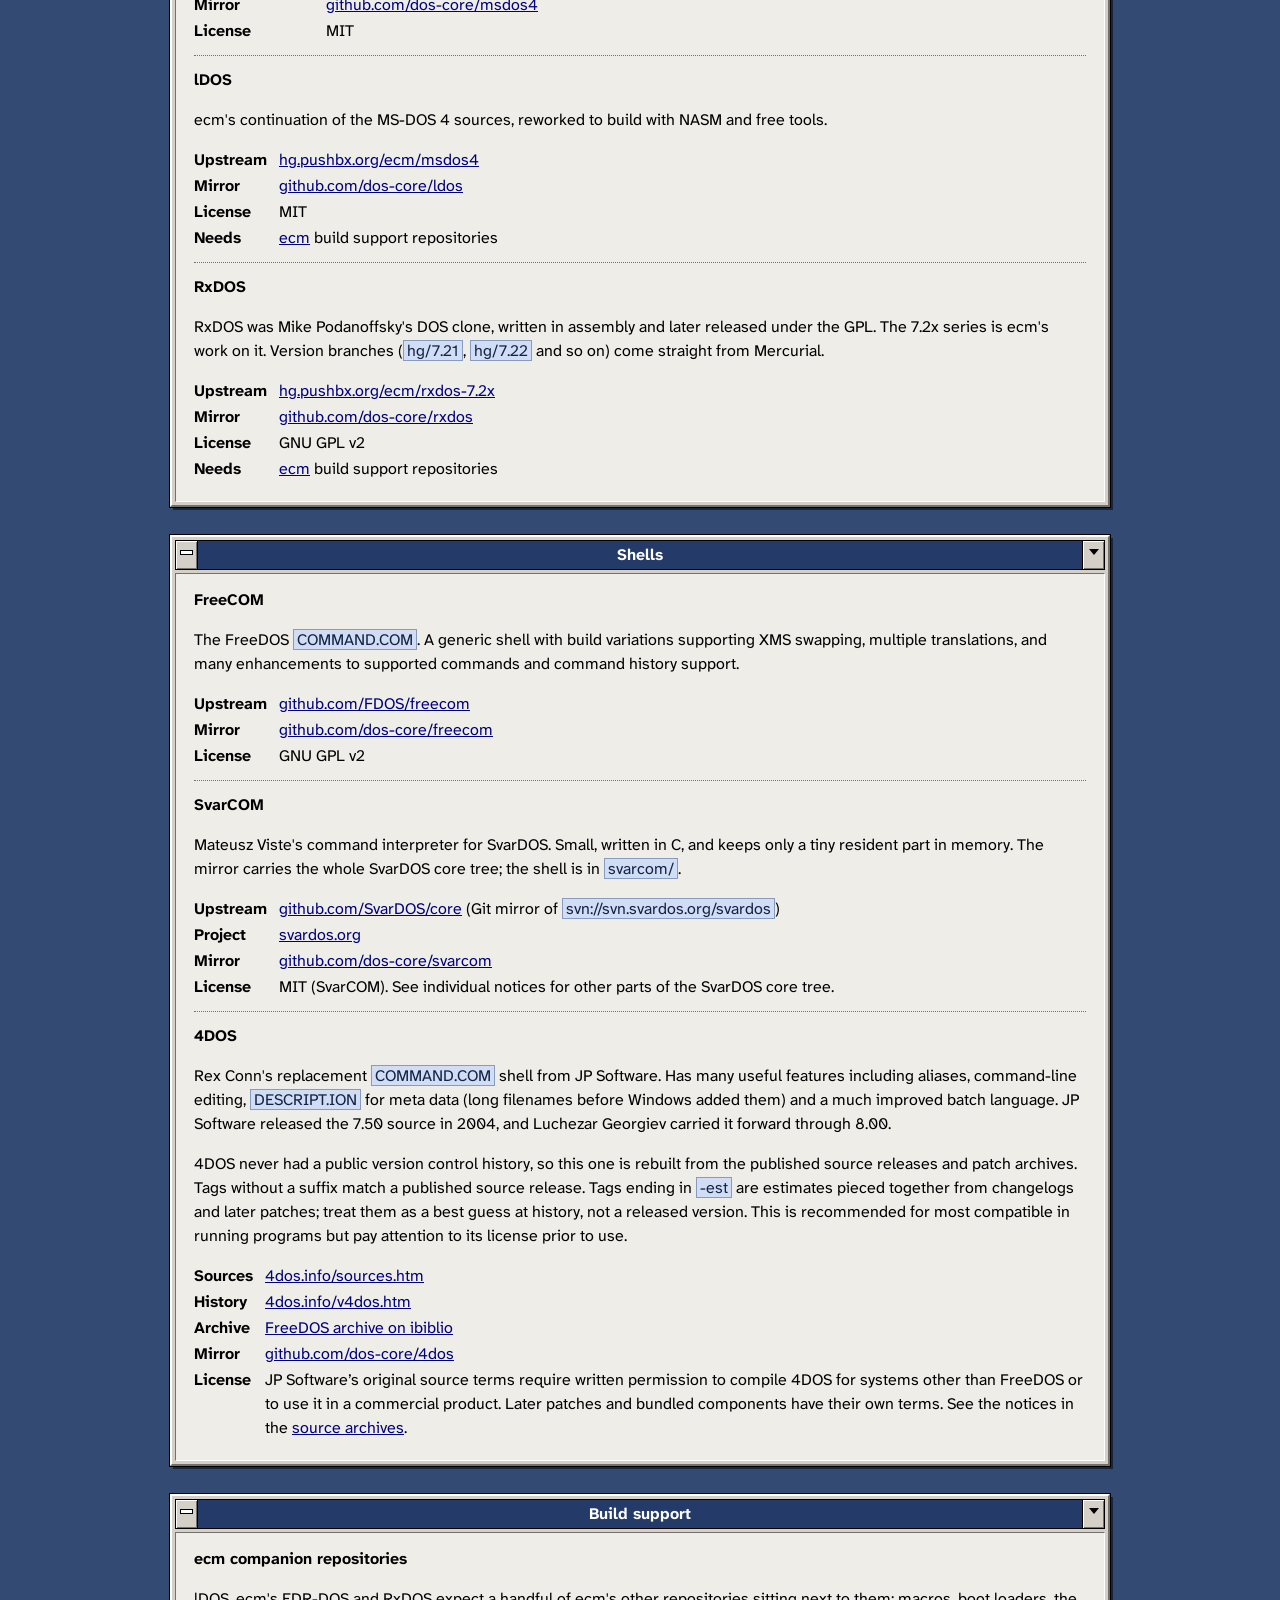
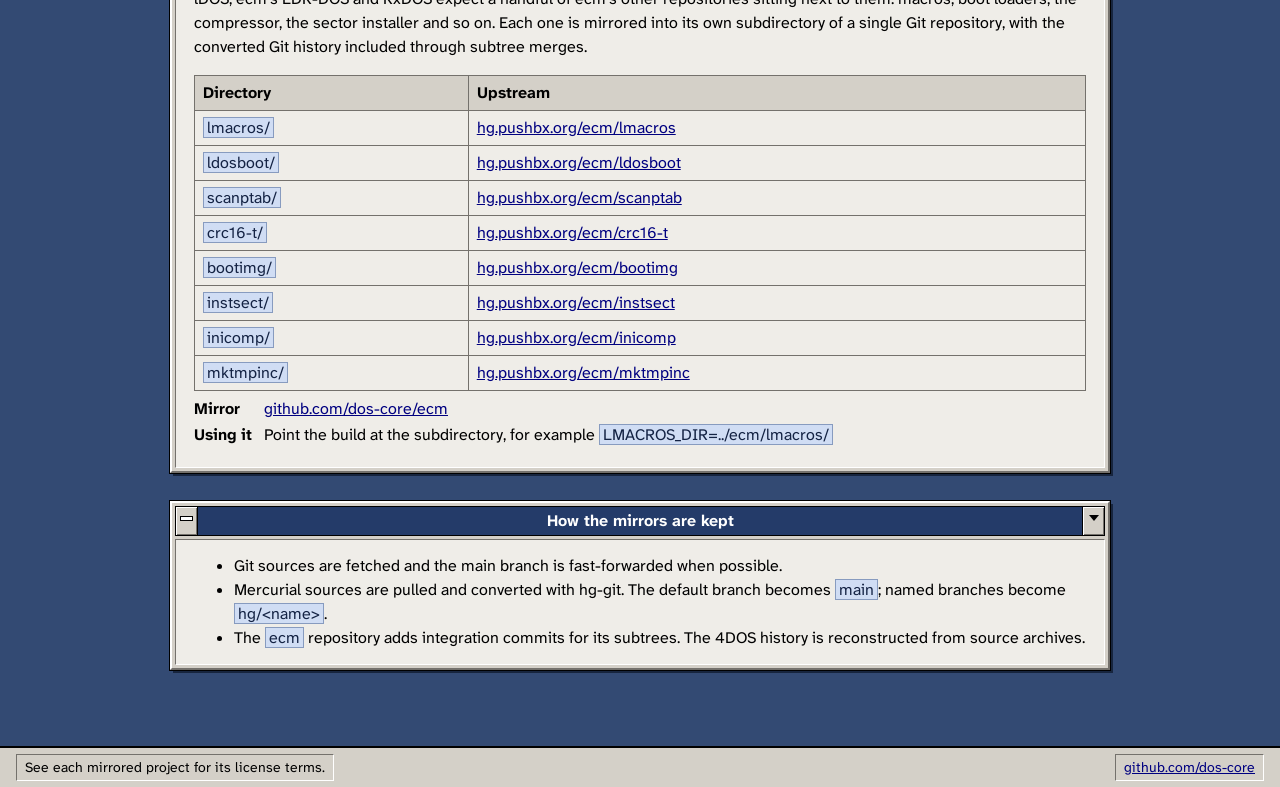
<file: mirrors.html>
<!doctype html>
<html lang="en">
<head>
<meta charset="utf-8">
<meta name="viewport" content="width=device-width, initial-scale=1">
<title>DOS-Core Mirrors</title>
<meta name="description" content="The DOS kernels and command shells mirrored by DOS-Core, and where each one really lives.">
<link rel="stylesheet" href="style.css">
</head>
<body>

<nav class="menubar">
  <span class="app">DOS-Core</span>
  <a href="index.html">Home</a>
  <a href="mirrors.html" aria-current="page">Mirrors</a>
  <a href="install.html">Install</a>
  <a href="builds.html">Builds</a>
  <a href="emulators.html">Emulators</a>
  <a href="https://github.com/dos-core">GitHub</a>
</nav>

<main class="desktop">

  <div class="notice" role="note">
    <span class="mark" aria-hidden="true">!</span>
    <div>
      <p><strong>Read-only.</strong> Report bugs and send patches to the upstream project listed below.</p>
    </div>
  </div>

  <section class="window">
    <div class="titlebar"><span class="box"></span><h1>Mirror list</h1><span class="box r"></span></div>
    <div class="body">
      <div class="table-wrap">
      <table>
        <thead><tr><th>Mirror</th><th>What</th><th>Upstream</th><th>Kind</th></tr></thead>
        <tbody>
          <tr><td><a href="#fdkernel">fdkernel</a></td><td>FreeDOS kernel</td><td>GitHub</td><td>Kernel</td></tr>
          <tr><td><a href="#edrdos">edrdos</a></td><td>Enhanced DR-DOS, SvarDOS</td><td>GitHub</td><td>Kernel + shell</td></tr>
          <tr><td><a href="#ecm-edrdos">ecm-edrdos</a></td><td>Enhanced DR-DOS, ecm</td><td>Mercurial</td><td>Kernel + shell</td></tr>
          <tr><td><a href="#msdos4">msdos4</a></td><td>MS-DOS 4.00</td><td>GitHub</td><td>Kernel + shell</td></tr>
          <tr><td><a href="#ldos">ldos</a></td><td>lDOS</td><td>Mercurial</td><td>Kernel + shell</td></tr>
          <tr><td><a href="#rxdos">rxdos</a></td><td>RxDOS</td><td>Mercurial</td><td>Kernel + shell</td></tr>
          <tr><td><a href="#freecom">freecom</a></td><td>FreeCOM</td><td>GitHub</td><td>Shell</td></tr>
          <tr><td><a href="#svarcom">svarcom</a></td><td>SvarCOM / SvarDOS core</td><td>SVN via GitHub</td><td>Shell</td></tr>
          <tr><td><a href="#4dos">4dos</a></td><td>4DOS</td><td>Source archives</td><td>Shell</td></tr>
          <tr><td><a href="#ecm">ecm</a></td><td>ecm's macros, boot loaders, tools</td><td>Mercurial</td><td>Build support</td></tr>
        </tbody>
      </table>
      </div>
    </div>
  </section>

  <section class="window">
    <div class="titlebar"><span class="box"></span><h2>Kernels</h2><span class="box r"></span></div>
    <div class="body">

      <article class="mirror" id="fdkernel">
        <h3>FreeDOS Kernel</h3>
        <p>The kernel of the FreeDOS project. It grew out of Pat Villani's
        DOS-C and has been maintained by the FreeDOS community since the
        1990s. Ships as a single <code>KERNEL.SYS</code>. FAT12 and FAT16 are supported. FAT32 support and minimum CPU
        requirements depend on the build.</p>
        <dl>
          <dt>Upstream</dt><dd><a href="https://github.com/FDOS/kernel">github.com/FDOS/kernel</a></dd>
          <dt>Project</dt><dd><a href="https://www.freedos.org/">freedos.org</a></dd>
          <dt>Mirror</dt><dd><a href="https://github.com/dos-core/fdkernel">github.com/dos-core/fdkernel</a></dd>
          <dt>License</dt><dd><a href="https://github.com/FDOS/kernel">GNU GPL v2 or later</a></dd>
        </dl>
      </article>

      <article class="mirror" id="edrdos">
        <h3>Enhanced DR-DOS (SvarDOS)</h3>
        <p>The DR-DOS line, descended from the Caldera OpenDOS 7.01 sources,
        moved over to JWasm and OpenWatcom. It is the default kernel in
        SvarDOS. Builds either the classic <code>DRBIO.SYS</code> +
        <code>DRDOS.SYS</code> pair or a single <code>KERNEL.SYS</code> that
        follows the FreeDOS load protocol.</p>
        <dl>
          <dt>Upstream</dt><dd><a href="https://github.com/SvarDOS/edrdos">github.com/SvarDOS/edrdos</a></dd>
          <dt>Project</dt><dd><a href="http://svardos.org/">svardos.org</a></dd>
          <dt>Mirror</dt><dd><a href="https://github.com/dos-core/edrdos">github.com/dos-core/edrdos</a></dd>
          <dt>License</dt><dd>See <a href="https://github.com/dos-core/edrdos/blob/main/license.htm"><code>license.htm</code></a></dd>
        </dl>
      </article>

      <article class="mirror" id="ecm-edrdos">
        <h3>Enhanced DR-DOS (ecm)</h3>
        <p>C. Masloch's branch of Enhanced DR-DOS, built with NASM and ecm's
        own macro and boot loader repositories. Converted from Mercurial;
        named branches show up as <code>hg/&lt;name&gt;</code>.</p>
        <dl>
          <dt>Upstream</dt><dd><a href="https://hg.pushbx.org/ecm/edrdos/">hg.pushbx.org/ecm/edrdos</a></dd>
          <dt>Mirror</dt><dd><a href="https://github.com/dos-core/ecm-edrdos">github.com/dos-core/ecm-edrdos</a></dd>
          <dt>License</dt><dd>See <a href="https://github.com/dos-core/ecm-edrdos/blob/main/license.htm"><code>license.htm</code></a></dd>
          <dt>Needs</dt><dd><a href="#ecm">ecm</a> build support repositories</dd>
        </dl>
      </article>

      <article class="mirror" id="msdos4">
        <h3>MS-DOS 4.00</h3>
        <p>Microsoft and IBM opened the MS-DOS 4.00 source under the MIT
        license in April 2024. This mirror contains the 4.00 source extracted
        from the original release, with fixes so it builds and boots. It is
        here for reference. See <a href="#ldos">lDOS</a> for improvements and
        further fixes.</p>
        <dl>
          <dt>Upstream</dt><dd><a href="https://github.com/neozeed/dos400">github.com/neozeed/dos400</a></dd>
          <dt>Original release</dt><dd><a href="https://github.com/microsoft/MS-DOS">github.com/microsoft/MS-DOS</a></dd>
          <dt>Mirror</dt><dd><a href="https://github.com/dos-core/msdos4">github.com/dos-core/msdos4</a></dd>
          <dt>License</dt><dd>MIT</dd>
        </dl>
      </article>

      <article class="mirror" id="ldos">
        <h3>lDOS</h3>
        <p>ecm's continuation of the MS-DOS 4 sources, reworked to build with
        NASM and free tools.</p>
        <dl>
          <dt>Upstream</dt><dd><a href="https://hg.pushbx.org/ecm/msdos4">hg.pushbx.org/ecm/msdos4</a></dd>
          <dt>Mirror</dt><dd><a href="https://github.com/dos-core/ldos">github.com/dos-core/ldos</a></dd>
          <dt>License</dt><dd>MIT</dd>
          <dt>Needs</dt><dd><a href="#ecm">ecm</a> build support repositories</dd>
        </dl>
      </article>

      <article class="mirror" id="rxdos">
        <h3>RxDOS</h3>
        <p>RxDOS was Mike Podanoffsky's DOS clone, written in assembly and
        later released under the GPL. The 7.2x series is ecm's work on it.
        Version branches (<code>hg/7.21</code>, <code>hg/7.22</code> and so
        on) come straight from Mercurial.</p>
        <dl>
          <dt>Upstream</dt><dd><a href="https://hg.pushbx.org/ecm/rxdos-7.2x/">hg.pushbx.org/ecm/rxdos-7.2x</a></dd>
          <dt>Mirror</dt><dd><a href="https://github.com/dos-core/rxdos">github.com/dos-core/rxdos</a></dd>
          <dt>License</dt><dd>GNU GPL v2</dd>
          <dt>Needs</dt><dd><a href="#ecm">ecm</a> build support repositories</dd>
        </dl>
      </article>

    </div>
  </section>

  <section class="window">
    <div class="titlebar"><span class="box"></span><h2>Shells</h2><span class="box r"></span></div>
    <div class="body">

      <article class="mirror" id="freecom">
        <h3>FreeCOM</h3>
        <p>The FreeDOS <code>COMMAND.COM</code>. A generic shell with build variations
        supporting XMS swapping, multiple translations, and many enhancements to
        supported commands and command history support.</p>
        <dl>
          <dt>Upstream</dt><dd><a href="https://github.com/FDOS/freecom">github.com/FDOS/freecom</a></dd>
          <dt>Mirror</dt><dd><a href="https://github.com/dos-core/freecom">github.com/dos-core/freecom</a></dd>
          <dt>License</dt><dd>GNU GPL v2</dd>
        </dl>
      </article>

      <article class="mirror" id="svarcom">
        <h3>SvarCOM</h3>
        <p>Mateusz Viste's command interpreter for SvarDOS. Small, written in
        C, and keeps only a tiny resident part in memory. The mirror carries
        the whole SvarDOS core tree; the shell is in <code>svarcom/</code>.</p>
        <dl>
          <dt>Upstream</dt><dd><a href="https://github.com/SvarDOS/core">github.com/SvarDOS/core</a> (Git mirror of <code>svn://svn.svardos.org/svardos</code>)</dd>
          <dt>Project</dt><dd><a href="http://svardos.org/">svardos.org</a></dd>
          <dt>Mirror</dt><dd><a href="https://github.com/dos-core/svarcom">github.com/dos-core/svarcom</a></dd>
          <dt>License</dt><dd>MIT (SvarCOM). See individual notices for other parts of the SvarDOS core tree.</dd>
        </dl>
      </article>

      <article class="mirror" id="4dos">
        <h3>4DOS</h3>
        <p>Rex Conn's replacement <code>COMMAND.COM</code> shell from JP Software.  Has
        many useful features including aliases, command-line editing, 
        <code>DESCRIPT.ION</code> for meta data (long filenames before Windows 
        added them) and a much improved batch language.  JP Software released the
        7.50 source in 2004, and Luchezar Georgiev carried it forward through 8.00.</p>
        <p>4DOS never had a public version control history, so this one is
        rebuilt from the published source releases and patch archives. Tags
        without a suffix match a published source release. Tags ending in
        <code>-est</code> are estimates pieced together from changelogs and
        later patches; treat them as a best guess at history, not a
        released version.  This is recommended for most compatible in running
        programs but pay attention to its license prior to use.</p>
        <dl>
          <dt>Sources</dt><dd><a href="https://4dos.info/sources.htm">4dos.info/sources.htm</a></dd>
          <dt>History</dt><dd><a href="https://4dos.info/v4dos.htm">4dos.info/v4dos.htm</a></dd>
          <dt>Archive</dt><dd><a href="https://www.ibiblio.org/pub/micro/pc-stuff/freedos/files/util/user/4dos/">FreeDOS archive on ibiblio</a></dd>
          <dt>Mirror</dt><dd><a href="https://github.com/dos-core/4dos">github.com/dos-core/4dos</a></dd>
          <dt>License</dt><dd>JP Software’s original source terms require written permission to compile 4DOS for systems other than FreeDOS or to use it in a commercial product. Later patches and bundled components have their own terms. See the notices in the <a href="https://4dos.info/sources.htm">source archives</a>.</dd>
        </dl>
      </article>

    </div>
  </section>

  <section class="window">
    <div class="titlebar"><span class="box"></span><h2>Build support</h2><span class="box r"></span></div>
    <div class="body">
      <article class="mirror" id="ecm">
        <h3>ecm companion repositories</h3>
        <p>lDOS, ecm's EDR-DOS and RxDOS expect a handful of ecm's other
        repositories sitting next to them: macros, boot loaders, the
        compressor, the sector installer and so on. Each one is mirrored
        into its own subdirectory of a single Git repository, with the converted Git history included through subtree merges.</p>
        <div class="table-wrap">
        <table>
          <thead><tr><th>Directory</th><th>Upstream</th></tr></thead>
          <tbody>
            <tr><td><code>lmacros/</code></td><td><a href="https://hg.pushbx.org/ecm/lmacros">hg.pushbx.org/ecm/lmacros</a></td></tr>
            <tr><td><code>ldosboot/</code></td><td><a href="https://hg.pushbx.org/ecm/ldosboot">hg.pushbx.org/ecm/ldosboot</a></td></tr>
            <tr><td><code>scanptab/</code></td><td><a href="https://hg.pushbx.org/ecm/scanptab">hg.pushbx.org/ecm/scanptab</a></td></tr>
            <tr><td><code>crc16-t/</code></td><td><a href="https://hg.pushbx.org/ecm/crc16-t">hg.pushbx.org/ecm/crc16-t</a></td></tr>
            <tr><td><code>bootimg/</code></td><td><a href="https://hg.pushbx.org/ecm/bootimg">hg.pushbx.org/ecm/bootimg</a></td></tr>
            <tr><td><code>instsect/</code></td><td><a href="https://hg.pushbx.org/ecm/instsect">hg.pushbx.org/ecm/instsect</a></td></tr>
            <tr><td><code>inicomp/</code></td><td><a href="https://hg.pushbx.org/ecm/inicomp">hg.pushbx.org/ecm/inicomp</a></td></tr>
            <tr><td><code>mktmpinc/</code></td><td><a href="https://hg.pushbx.org/ecm/mktmpinc">hg.pushbx.org/ecm/mktmpinc</a></td></tr>
          </tbody>
        </table>
        </div>
        <dl>
          <dt>Mirror</dt><dd><a href="https://github.com/dos-core/ecm">github.com/dos-core/ecm</a></dd>
          <dt>Using it</dt><dd>Point the build at the subdirectory, for example <code>LMACROS_DIR=../ecm/lmacros/</code></dd>
        </dl>
      </article>
    </div>
  </section>

  <section class="window">
    <div class="titlebar"><span class="box"></span><h2>How the mirrors are kept</h2><span class="box r"></span></div>
    <div class="body">
      <ul>
        <li>Git sources are fetched and the main branch is fast-forwarded when possible.</li>
        <li>Mercurial sources are pulled and converted with hg-git. The
        default branch becomes <code>main</code>; named branches become
        <code>hg/&lt;name&gt;</code>.</li>
        <li>The <code>ecm</code> repository adds integration commits for its
        subtrees. The 4DOS history is reconstructed from source archives.</li>
      </ul>
    </div>
  </section>

</main>

<footer class="statusbar">
  <span>See each mirrored project for its license terms.</span>
  <span><a href="https://github.com/dos-core">github.com/dos-core</a></span>
</footer>

</body>
</html>
</file>
<file: style.css>
/* DOS-Core mimic Windows 3 / OWL style. */

/* our faux command boxes */
@font-face {
  font-family: "IBM VGA 8x16";
  src: url("fonts/WebPlus_IBM_VGA_8x16.woff") format("woff");
  font-display: swap;
}

/* rest of our text so easier to read */
@font-face {
  font-family: "Atkinson Hyperlegible Next";
  src: url("fonts/Atkinson-Hyperlegible-Next-Latin.woff2") format("woff2");
  font-weight: 400 700;
  font-display: swap;
}

:root {
  --desk: #334a73;
  --face: #d4d0c8;
  --hi: #ffffff;
  --lo: #74716c;
  --dark: #000000;
  --title: #243b69;
  --title-text: #ffffff;
  --win: #efede8;
  --ink: #000000;
  --link: #000080;
  --link-visited: #800080;
  --mono: "IBM VGA 8x16", "Lucida Console", "Courier New", monospace;
  --sans: "Atkinson Hyperlegible Next", "Segoe UI", sans-serif;
  --frame-shadow: #17253e;
  --term-bg: #000000;
  --term-fg: #c0c0c0;
}

* { box-sizing: border-box; }

html { background: var(--desk); }

body {
  margin: 0;
  background: var(--desk);
  color: var(--ink);
  font: 1rem/1.5 var(--sans);
  font-variant-numeric: slashed-zero;
  min-height: 100vh;
}

a { color: var(--link); }
a:visited { color: var(--link-visited); }

/* ---- Menu bar ------------------------------------------------------- */

.menubar {
  background: var(--face);
  border-bottom: 2px solid var(--dark);
  display: flex;
  flex-wrap: wrap;
  align-items: center;
  gap: 2px;
  padding: 2px 8px;
}
.menubar .app {
  font-weight: bold;
  margin-right: 12px;
  padding: 2px 6px;
}
.menubar a {
  color: var(--ink);
  text-decoration: none;
  padding: 2px 8px;
}
.menubar a:first-letter { text-decoration: underline; }
.menubar a:hover,
.menubar a[aria-current="page"] {
  background: var(--title);
  color: var(--title-text);
}

/* ---- Buttons -------------------------------------------------------- */

.btn {
  font: inherit;
  color: var(--ink);
  background: var(--face);
  border: 1px solid var(--dark);
  box-shadow: inset 1px 1px 0 var(--hi), inset -1px -1px 0 var(--lo);
  padding: 2px 12px;
  cursor: pointer;
  text-decoration: none;
  display: inline-block;
}
.btn:active {
  box-shadow: inset 1px 1px 0 var(--lo), inset -1px -1px 0 var(--hi);
}
.btn:visited { color: var(--ink); }
:focus-visible { outline: 2px dashed currentColor; outline-offset: 2px; }

/* ---- Desktop and windows -------------------------------------------- */

.desktop {
  max-width: 980px;
  margin: 0 auto;
  padding: 24px 16px 48px;
}

.window {
  background: var(--face);
  border: 2px solid;
  border-color: var(--hi) var(--lo) var(--lo) var(--hi);
  box-shadow: 0 0 0 1px var(--dark), 3px 3px 0 var(--frame-shadow);
  padding: 3px;
  margin: 4px 4px 28px;
}

.titlebar {
  display: flex;
  align-items: stretch;
  background: var(--title);
  color: var(--title-text);
  border: 1px solid var(--dark);
  min-height: 22px;
  margin-bottom: 3px;
}
.titlebar .box {
  width: 22px;
  flex: none;
  background: var(--face);
  border-right: 1px solid var(--dark);
  position: relative;
  box-shadow: inset 1px 1px 0 var(--hi), inset -1px -1px 0 var(--lo);
}
.titlebar .box::after {           /* the little control-menu dash */
  content: "";
  position: absolute;
  left: 4px; right: 4px; top: 9px;
  height: 3px;
  background: var(--hi);
  border: 1px solid var(--dark);
}
.titlebar .box.r { border-right: 0; border-left: 1px solid var(--dark); }
.titlebar .box.r::after {         /* minimise arrow */
  left: 6px; right: auto; top: 8px;
  width: 0; height: 0; background: none;
  border: 5px solid transparent;
  border-top: 6px solid var(--dark);
}
.titlebar h1, .titlebar h2 {
  flex: 1;
  margin: 0;
  font-size: 1rem;
  font-weight: bold;
  text-align: center;
  padding: 2px 8px;
  align-self: center;
}

.body, .term, .statusbar > span {
  border: 1px solid;
  border-color: var(--lo) var(--hi) var(--hi) var(--lo);
}

.body {
  background: var(--win);
  padding: 14px 18px;
}

.window > .body + .term,
.window > .term + .body { margin-top: 3px; }
.body > :first-child { margin-top: 0; }
.body > :last-child { margin-bottom: 0; }

h3 { font-size: 16px; margin: 1.4em 0 .4em; }

/* ---- Terminal (the "MS-DOS Prompt" style window) ---------------------- */

.term {
  background: var(--term-bg);
  color: var(--term-fg);
  font: 1rem/1 var(--mono);
  font-variant-numeric: normal;
  padding: 12px 14px;
  margin: 0;
  overflow-x: auto;
  white-space: pre;
}
.term .y { color: #ffff55; }
.term .w { color: #ffffff; }
.term .c,
.term a { color: #55ffff; }
.term a:visited { color: #d0ddf4; }
.term a:hover,
.term a:focus-visible { background: #243b69; color: #fff; }
.term .g { color: #55ff55; }

code, kbd {
  font: inherit;
  color: #142344;
  background: #d0ddf4;
  box-shadow: inset 0 0 0 1px #879bbf;
  padding: 0 4px;
}

.term code {
  color: #fff;
  background: #243b69;
  box-shadow: none;
  padding: 0;
}

.cursor {
  display: inline-block;
  width: .6em;
  height: .2em;
  background: currentColor;
  vertical-align: baseline;
  animation: blink 1.06s steps(1) infinite;
}
@keyframes blink { 50% { opacity: 0; } }
@media (prefers-reduced-motion: reduce) { .cursor { animation: none; } }

/* ---- Icons grid (Program Manager group) ------------------------------ */

.icons {
  display: grid;
  grid-template-columns: repeat(auto-fill, minmax(150px, 1fr));
  gap: 18px 10px;
  padding: 6px 0;
}
.icon {
  text-align: center;
  text-decoration: none;
  color: var(--ink);
  padding: 4px;
}
.icon:visited { color: var(--ink); }
.icon .glyph {
  display: block;
  margin: 0 auto 6px;
  width: 44px; height: 36px;
  background: var(--face);
  border: 1px solid var(--dark);
  box-shadow: 2px 2px 0 var(--lo), inset 1px 1px 0 var(--hi);
  font: 20px/34px var(--sans);
  color: var(--title);
}
.icon .glyph.shell { background: #000; color: #c0c0c0; }
.icon .glyph.lib { background: #ffffcc; }
.icon span:last-child { padding: 0 2px; }
.icon:hover span:last-child,
.icon:focus span:last-child {
  background: var(--title);
  color: var(--title-text);
}

/* ---- Tables ---------------------------------------------------------- */

.table-wrap { overflow-x: auto; }
table {
  border-collapse: collapse;
  width: 100%;
  font-size: 1rem;
}
th, td {
  border: 1px solid var(--lo);
  padding: 5px 8px;
  text-align: left;
  vertical-align: top;
}
th { background: var(--face); }

/* ---- Mirror cards ---------------------------------------------------- */

.mirror { border-top: 1px dotted var(--lo); padding-top: 12px; margin-top: 12px; }
.mirror:first-of-type { border-top: 0; margin-top: 0; padding-top: 0; }
.mirror h3 { margin-top: 0; }
.mirror dl { display: grid; grid-template-columns: max-content minmax(0, 1fr); gap: 2px 12px; margin: 6px 0; }
.mirror dt { font-weight: bold; }
.mirror dd { margin: 0; overflow-wrap: anywhere; }

/* ---- Dialog-ish notice ------------------------------------------------ */

.notice {
  display: flex;
  gap: 14px;
  align-items: flex-start;
  background: var(--face);
  border: 1px solid var(--dark);
  box-shadow: inset 1px 1px 0 var(--hi), inset -1px -1px 0 var(--lo);
  padding: 12px 14px;
  margin: 0 0 14px;
}
.notice .mark {
  flex: none;
  width: 34px; height: 34px;
  border-radius: 50%;
  background: #ffff00;
  border: 1px solid var(--dark);
  font: bold 22px/32px var(--sans);
  text-align: center;
}
.notice p { margin: 0 0 .5em; }
.notice p:last-child { margin: 0; }

/* ---- Footer / status bar --------------------------------------------- */

.statusbar {
  background: var(--face);
  border-top: 2px solid var(--dark);
  padding: 6px 16px;
  font-size: .875rem;
  display: flex;
  flex-wrap: wrap;
  gap: 4px 24px;
  justify-content: space-between;
}
.statusbar > span { padding: 2px 8px; }

/* ---- Small screens --------------------------------------------------- */

@media (max-width: 600px) {
  .desktop { padding: 16px 12px 32px; }
  .window { margin: 4px 4px 22px; }
  .body { padding: 12px; }
  .mirror dl { grid-template-columns: 1fr; }
  .mirror dt { margin-top: 4px; }
}

/* Home DOS Prompt: use the CRT-style 40-column layout when the wide
   directory's 58-character line does not fit the terminal content box. */
.term40or80 {
  container: dos-prompt / inline-size;
}

@container dos-prompt (width < 58ch) {
  .term40or80 .term-banner,
  .term40or80 .term-directory {
    inline-size: min(100%, 40ch);
    vertical-align: top;
    white-space: normal;
    overflow-wrap: anywhere;
  }

  .term40or80 .term-banner { display: inline-block; }

  .term40or80 .term-directory {
    display: inline-grid;
    grid-template-columns: repeat(auto-fit, minmax(min(100%, 12ch), 1fr));
    column-gap: 1ch;
  }
}
</file>
